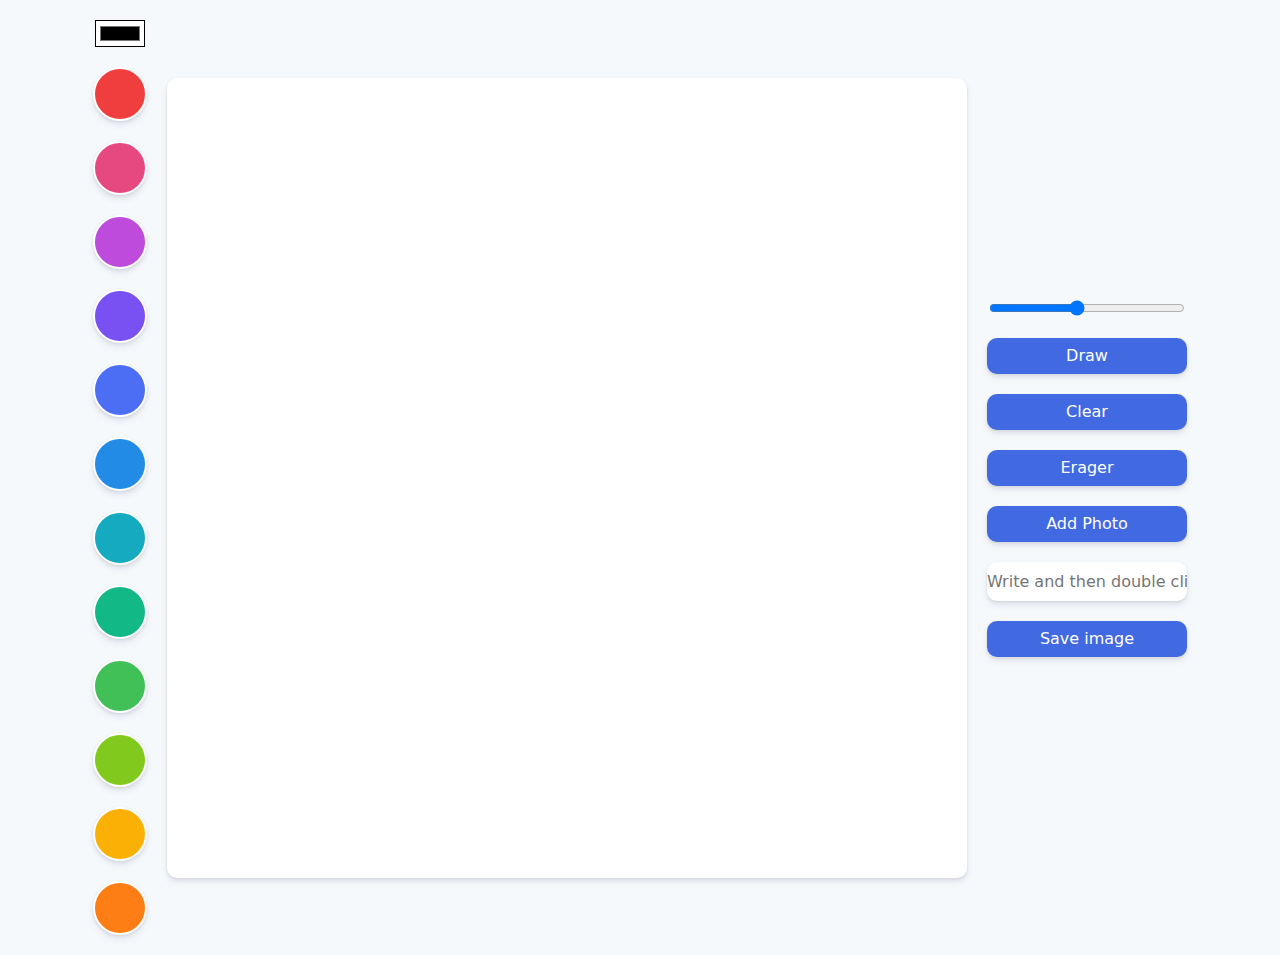
<file: vanilaJS/memeMaker/index.html>
<!DOCTYPE html>
<html lang="ko">
<head>
    <meta charset="UTF-8">
    <meta name="viewport" content="width=device-width, initial-scale=1.0">
    <title>Meme Maker</title>
    <link rel="stylesheet" href="styles.css">
</head>
<body>
    <div class="color-options">
        <input id="color" type="color">
        <div class="color-option" style="background-color: #f03e3e" data-color="#f03e3e"></div>
        <div class="color-option" style="background-color: #e64980" data-color="#e64980"></div>
        <div class="color-option" style="background-color: #be4bdb" data-color="#be4bdb"></div>
        <div class="color-option" style="background-color: #7950f2" data-color="#7950f2"></div>
        <div class="color-option" style="background-color: #4c6ef5" data-color="#4c6ef5"></div>
        <div class="color-option" style="background-color: #228be6" data-color="#228be6"></div>
        <div class="color-option" style="background-color: #15aabf" data-color="#15aabf"></div>
        <div class="color-option" style="background-color: #12b886" data-color="#12b886"></div>
        <div class="color-option" style="background-color: #40c057" data-color="#40c057"></div>
        <div class="color-option" style="background-color: #82c91e" data-color="#82c91e"></div>
        <div class="color-option" style="background-color: #fab005" data-color="#fab005"></div>
        <div class="color-option" style="background-color: #fd7e14" data-color="#fd7e14"></div>
    </div> 
    <canvas></canvas>
    <div class="btns">
        <input id="line-width" type="range" min="1" max="10" value="5" step="0.1">
        <button id="mode-btn">Draw</button> 
        <button id="clear-btn">Clear</button> 
        <button id="eraser-btn">Erager</button> 
        <label for="file">Add Photo
        <input type="file" accept="image/*" id="file"/></label>
        <input id="text" type="text" placeholder="Write and then double click">
        <button id="save">Save image</button>
    </div>
    <script src="app.js"></script>
</body>
</html>
</file>
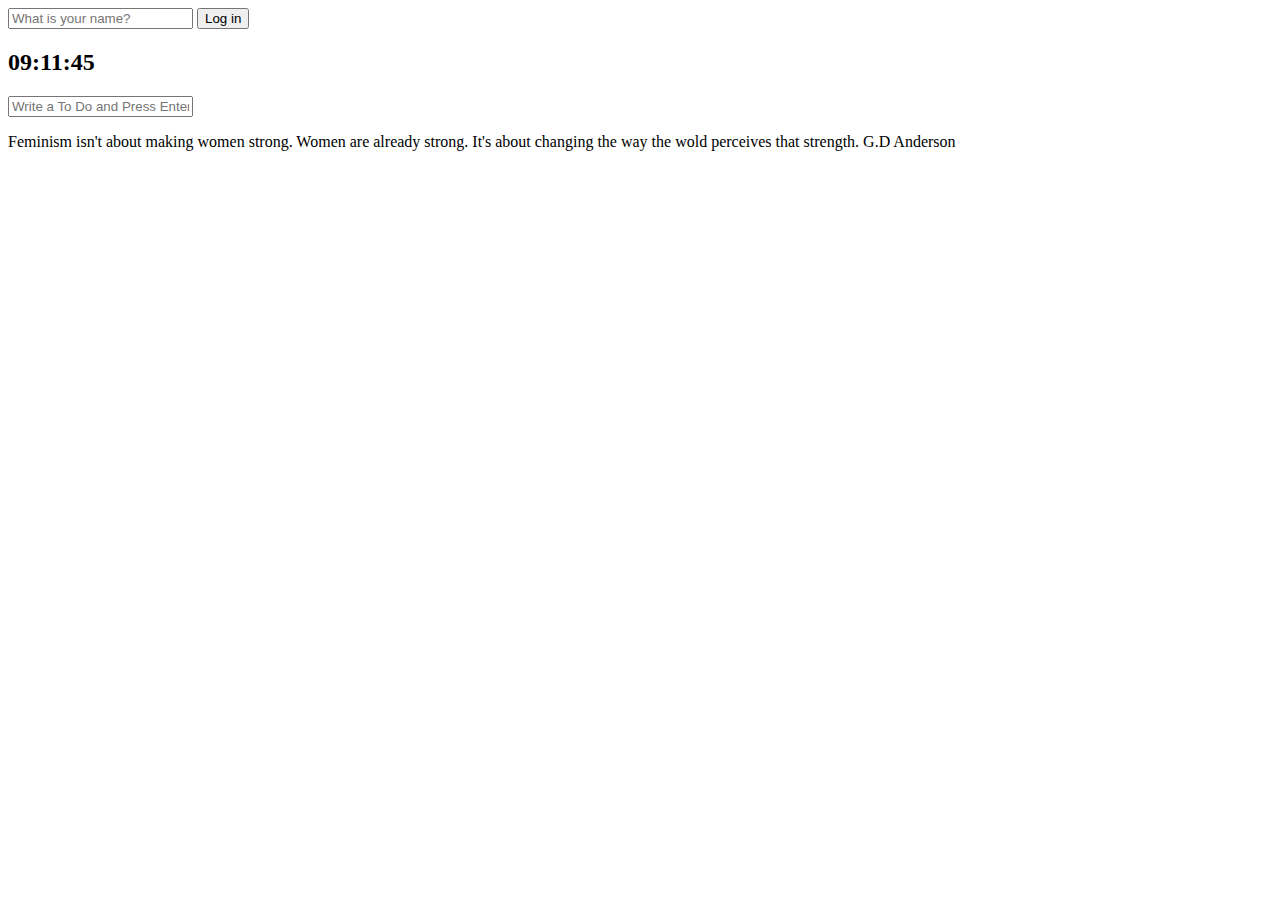
<file: vanilaJS/vanilaJS-mometum/index.html>
<!DOCTYPE html>
<html lang="en">
<head>
    <meta charset="UTF-8">
    <meta http-equiv="X-UA-Compatible" content="IE=edge">
    <meta name="viewport" content="width=device-width, initial-scale=1.0">
    <title>Momentum</title>
    <link rel="stylesheet" href="css/style.css">
</head>
<body>
    <form id="login-form"class="hidden">
        <input required maxlength="15" type="text" placeholder="What is your name?"/>
        <button>Log in</button>
    </form>  
    <h1 id="greeting" class="hidden"></h1>

    <h2 id="clock">00:00:00</h2>


    <form action="" id="todo-form">
        <input type="text" placeholder="Write a To Do and Press Enter" required/>
    </form>
    <ul id="todo-list"></ul>

    <div id="quotes">
        <span></span>
        <span></span>
    </div>
    <div id="weather">
        <span></span>
        <span></span>
    </div>
    <script src="js/greeting.js"></script>
    <script src="js/clock.js"></script>
    <script src="js/quotes.js"></script>
    <!-- <script src="js/background.js"></script> -->
    <script src="js/todo.js"></script>
    <script src="js/weather.js"></script>
</body>
</html>
</file>
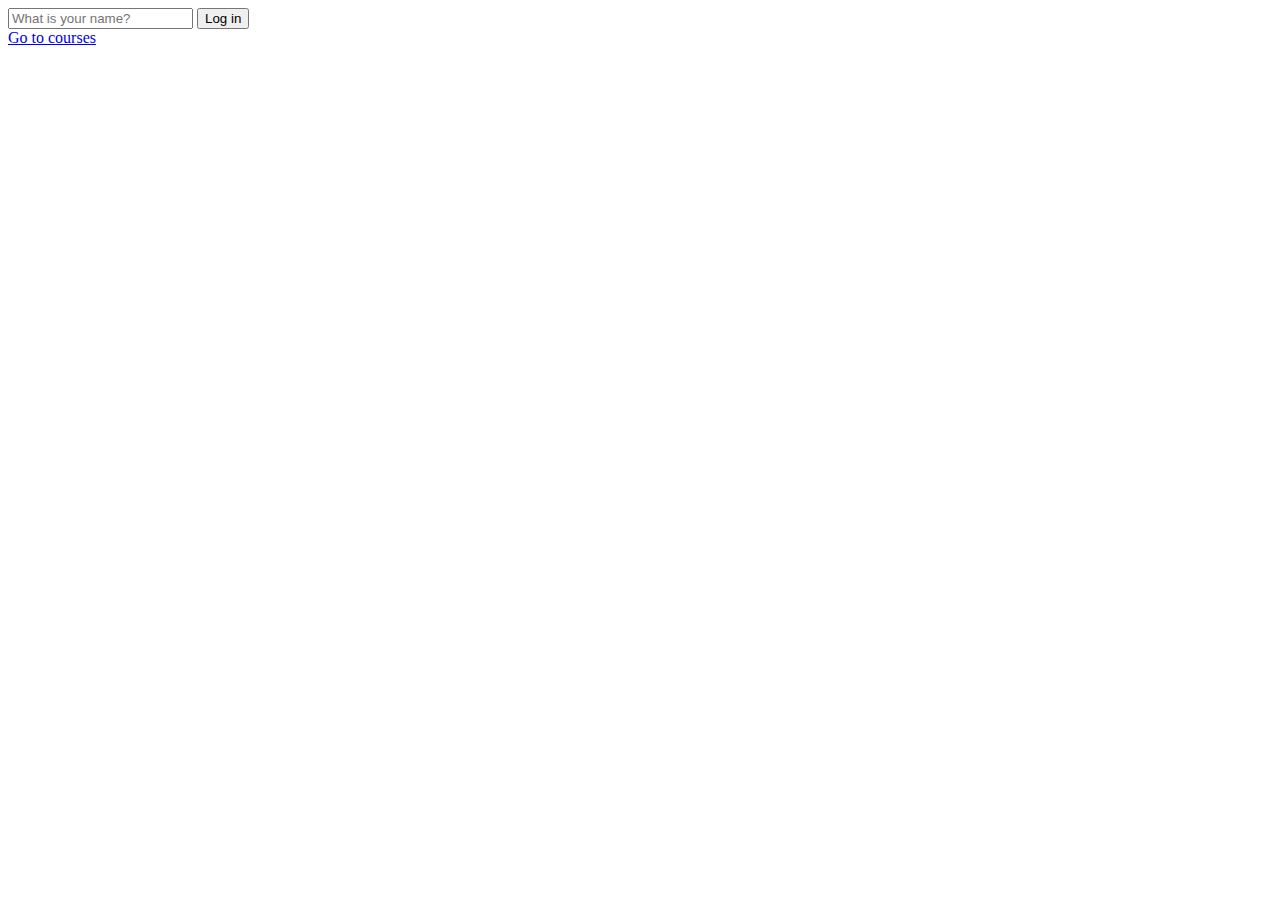
<file: vanilaJS/vanilaJS-mometum/1-4/index.html>
<!DOCTYPE html>
<html lang="en">
<head>
    <meta charset="UTF-8">
    <meta http-equiv="X-UA-Compatible" content="IE=edge">
    <meta name="viewport" content="width=device-width, initial-scale=1.0">
    <title>Momentum</title>
    <link rel="stylesheet" href="style.css">
</head>
<body>
    <form id="login-form"class="hidden">
        <input required maxlength="15" type="text" placeholder="What is your name?"/>
        <button>Log in</button>
        <!-- ==<input type="submit" value="Log in"> -->
    </form>  
    <!-- input의 유효성을 검사하려면 form으로 감싸야함
    유효하지 않은 값을 입력해 확인을 누르면 웹사이트를 재시작 해버리는 것. 
    form이 submit 되고 있기 때문 == 이러면 페이지가 새로고침 되잖아!!! }4.1
    -->
    <h1 id="greeting" class="hidden"></h1>
    <a href="https://nomadcoders.co">Go to courses</a>

    <script src="app.js"></script>
</body>
</html>
</file>
<file: vanilaJS/vanilaJS-mometum/css/style.css>
.hidden{display: none;}
</file>
<file: vanilaJS/vanilaJS-mometum/1-4/style.css>
.hidden{display: none;}
</file>
<file: vanilaJS/memeMaker/styles.css>
@import "reset.css";

body {
    display: flex;
    gap:20px;
    justify-content: space-between;
    align-items: flex-start;
    background-color: #f6f9fc;
    padding:20px;
    font-family: system-ui, -apple-system, BlinkMacSystemFont, 'Segoe UI', Roboto, Oxygen, Ubuntu, Cantarell, 'Open Sans', 'Helvetica Neue', sans-serif;
}

canvas {
    width:800px;
    height:800px;
    background-color: white;
    border-radius:10px;
    box-shadow: 0 4px 6px rgba(50, 50, 93, 0.11), 0 1px 3px rgba(0, 0, 0, 0.08);
}

body {
    display: flex;
    justify-content: center;
    align-items: center;
}

.btns {
    display: flex;
    flex-direction: column;
    gap:20px;
}

.color-options {
    display: flex;
    flex-direction: column;
    gap:20px;
    align-items: center;
}
.color-option {
    width:50px;
    height: 50px;
    border-radius: 50%;
    cursor: pointer;
    border:2px solid white;
    transition:transform ease-in-out .1s;
    box-shadow: 0 4px 6px rgba(50, 50, 93, 0.11), 0 1px 3px rgba(0, 0, 0, 0.08);

}
.color-option:hover {
    transform: scale(1.2);
}
input#color {
    background-color: white;
}

button,
label {
    all:unset;
    padding:10px 0px;
    text-align: center;
    background-color:royalblue;
    color:white;
    font-weight: 500;
    cursor: pointer;
    border-radius: 10px;
    transition: opacity linear .1s;
    box-shadow: 0 4px 6px rgba(50, 50, 93, 0.11), 0 1px 3px rgba(0, 0, 0, 0.08);
}

button:hover {
    opacity: 0.85;
}

input#file {
    display: none;
}

input#text {
    all:unset;
    padding:10px 0px;
    border-radius: 10px;
    font-weight: 500;
    text-align: center;
    background-color:white;
    box-shadow: 0 4px 6px rgba(50, 50, 93, 0.11), 0 1px 3px rgba(0, 0, 0, 0.08);
}
</file>
